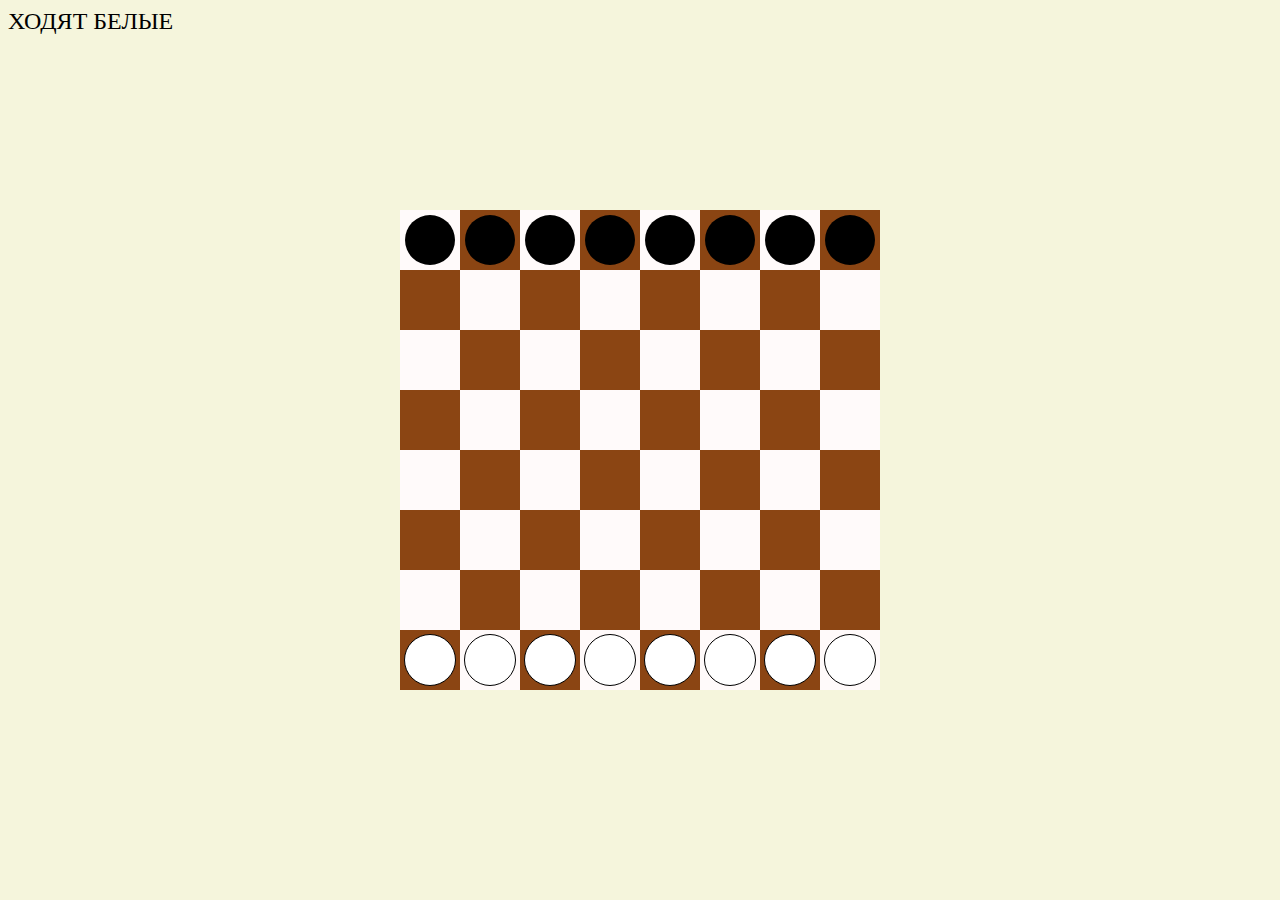
<file: index.html>
<html>
   <head> 
      <title>АНИМАЦИЯ</title>
      <link rel="stylesheet" href="design.css">
      <script src="Script.js"></script>
   </head>
   <body>
      <div id="status">ХОДЯТ БЕЛЫЕ</div>
       <div id="block"></div>
       <script>CreateBoard(); FillBoard();</script>
   </body>
</html>
</file>
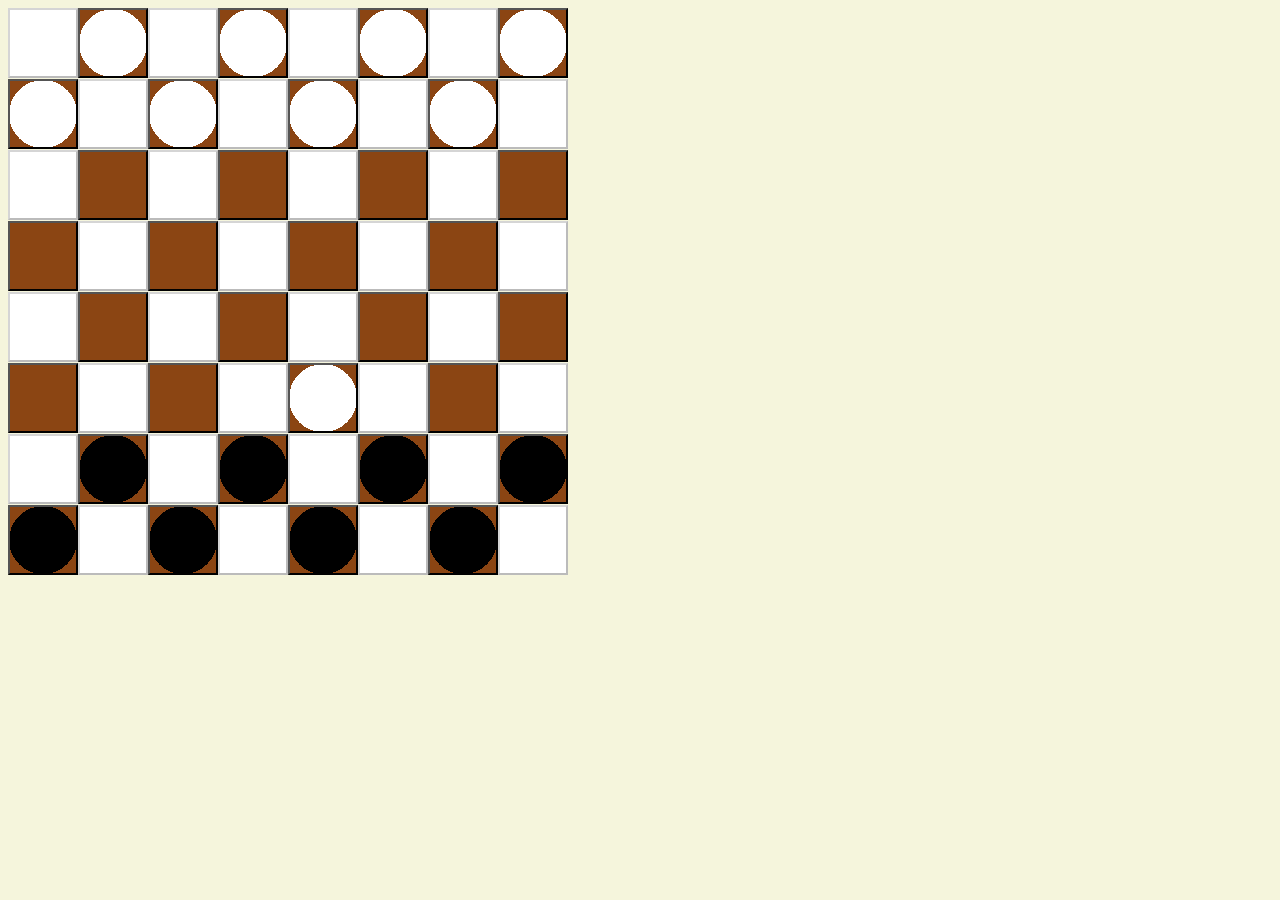
<file: checkers.html>
<!DOCTYPE html>
<html>
    <head>
        <title>ШАШКИ</title>
        <link rel="stylesheet" href="checkers.css">
        <script src="Play.js"></script>
    </head>
    
    <body>
       <script>
           CreateBoard();
           document.querySelector('[cell_id="6_5"]').setAttribute('class', 'white-checker-non-active');
           //document.querySelector('[cell_id="5_6"]').setAttribute('class', 'white-checker-non-active');
       </script>
    </body>
</html>
</file>
<file: design.css>
body {
	overflow: hidden;
	background-color: beige;
}

#block {
    position: absolute;
    top: 50%;
    left: 50%;
    transform: translate(-50%, -50%);
	display: flex;
}

#status {
	font-family: "Arial Black";
	font-size: 1.5em;
}

.black-checker,
.white-checker {
    position: absolute;
    width: 50px;
    height: 50px;
    border-radius: 50%;
    z-index: 2;
    transform: translate(-50%, -50%);
    
    transition: left 0.3s, top 0.3s;
}

.black-checker:hover,
.white-checker:hover {
    width: 40px;
    height: 40px;
    border: 5px solid;
    border-color: aqua;
	transform: translate(-50%, -50%);
}

.black-checker {
    background-color: black;
}

.white-checker {
    background-color: white;
	border: 1px solid;
    border-color: black;
}
</file>
<file: checkers.css>
body {
    background-color: beige;
}

table {
    border-spacing: 0px;
}

button {
    position: sticky;
}

.white-cell {
    background-color: white;
    height: 70px;
    width: 70px;
}

.black-cell {
    background-color: saddlebrown;
    cursor: default;
    height: 70px;
    width: 70px;
}

.white-checker-non-active {
    background-image: url('images/white checker.png');
    background-color: transparent;
    background-position: center;
    cursor: pointer;
    height: 70px;
    width: 70px;
}

.white-checker-active {
    background-image: url('images/white checker (clicked).png');
    background-color: transparent;
    background-position: center;
    cursor: pointer;
    height: 70px;
    width: 70px;
}

.black-checker-non-active {
    background-image: url('images/black checker.png');
    background-color: transparent;
    background-position: center;
    cursor: pointer;
    height: 70px;
    width: 70px;
}

.black-checker-active {
    background-image: url('images/black checker (clicked).png');
    background-color: transparent;
    background-position: center;
    cursor: pointer;
    height: 70px;
    width: 70px;
}
</file>
